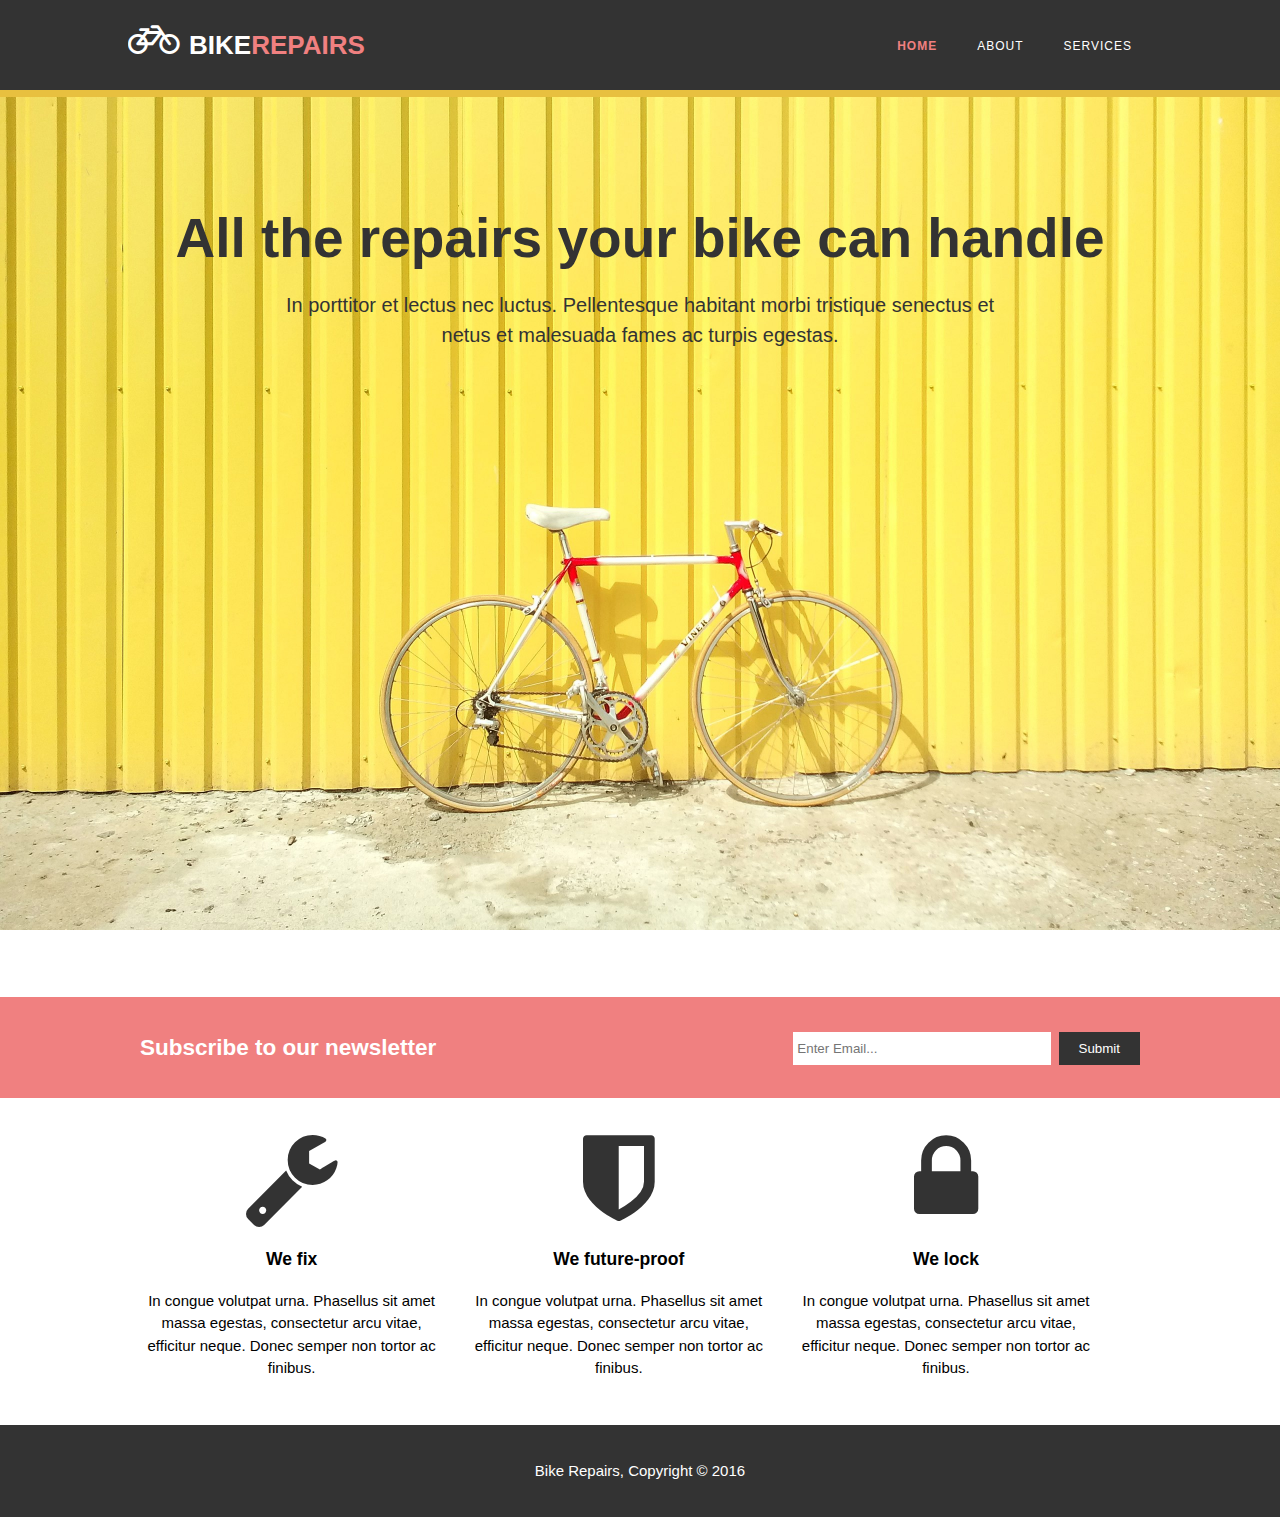
<file: index.html>
<!DOCTYPE html>
<html>
    <head>
        <meta charset="utf-8">
        <meta name="viewport" content="width=device-width, initial-scale=1">
        <meta name="description" content="A simple HTML5 responsive layout">
        <meta name="keywords" content="simple, html5, responsive, css3, layout">
        <meta name="author" content="Saad Bess">
        <title>Welcome | Simple HTML5 Responsive Layout</title>
        <link rel="stylesheet" href="https://necolas.github.io/normalize.css/5.0.0/normalize.css">
        <link href="https://maxcdn.bootstrapcdn.com/font-awesome/4.7.0/css/font-awesome.min.css" rel="stylesheet" integrity="sha384-wvfXpqpZZVQGK6TAh5PVlGOfQNHSoD2xbE+QkPxCAFlNEevoEH3Sl0sibVcOQVnN" crossorigin="anonymous">
        <link rel="stylesheet" href="css/style.css">
    </head>
    <body>

        <header>
            <div class="container">
                <div id="logo-branding">
                    <h1><i class="fa fa-bicycle" aria-hidden="true"></i>Bike<span>Repairs</span>
</h1>
                </div>
                <nav>
                    <ul>
                        <li class="current"><a href="index.html">Home</a></li>
                        <li><a href="about.html">About</a></li>
                        <li><a href="services.html">Services</a></li>
                    </ul>
                </nav>
            </div>
        </header>

        <section id="showcase">
            <div class="container">
                <h2>All the repairs your bike can handle</h2>
                <p>In porttitor et lectus nec luctus. Pellentesque habitant morbi tristique senectus et netus et malesuada fames ac turpis egestas.</p>
            </div>
        </section>

        <section id="newsletter">
            <div class="container">
                <h2>Subscribe to our newsletter</h2>
                <form>
                    <input type="email" placeholder="Enter Email...">
                    <button type="submit" class="btn-1">Submit</button>
                </form>
            </div>
        </section>

        <section id="boxes">
            <div class="container">
                <div class="box">
                    <i class="fa fa-wrench" aria-hidden="true"></i>
                    <h3>We fix</h3>
                    <p>In congue volutpat urna. Phasellus sit amet massa egestas, consectetur arcu vitae, efficitur neque. Donec semper non tortor ac finibus.</p>
                </div>

                <div class="box">
                    <i class="fa fa-shield" aria-hidden="true"></i>
                    <h3>We future-proof</h3>
                    <p>In congue volutpat urna. Phasellus sit amet massa egestas, consectetur arcu vitae, efficitur neque. Donec semper non tortor ac finibus.</p>
                </div>

                <div class="box">
                    <i class="fa fa-lock" aria-hidden="true"></i>
                    <h3>We lock</h3>
                    <p>In congue volutpat urna. Phasellus sit amet massa egestas, consectetur arcu vitae, efficitur neque. Donec semper non tortor ac finibus.</p>
                </div>
            </div>
        </section>

        <footer>
            <div class="container">
                <p>Bike Repairs, Copyright &copy; 2016</p>
            </div>
        </footer>

    </body>
</html>
</file>
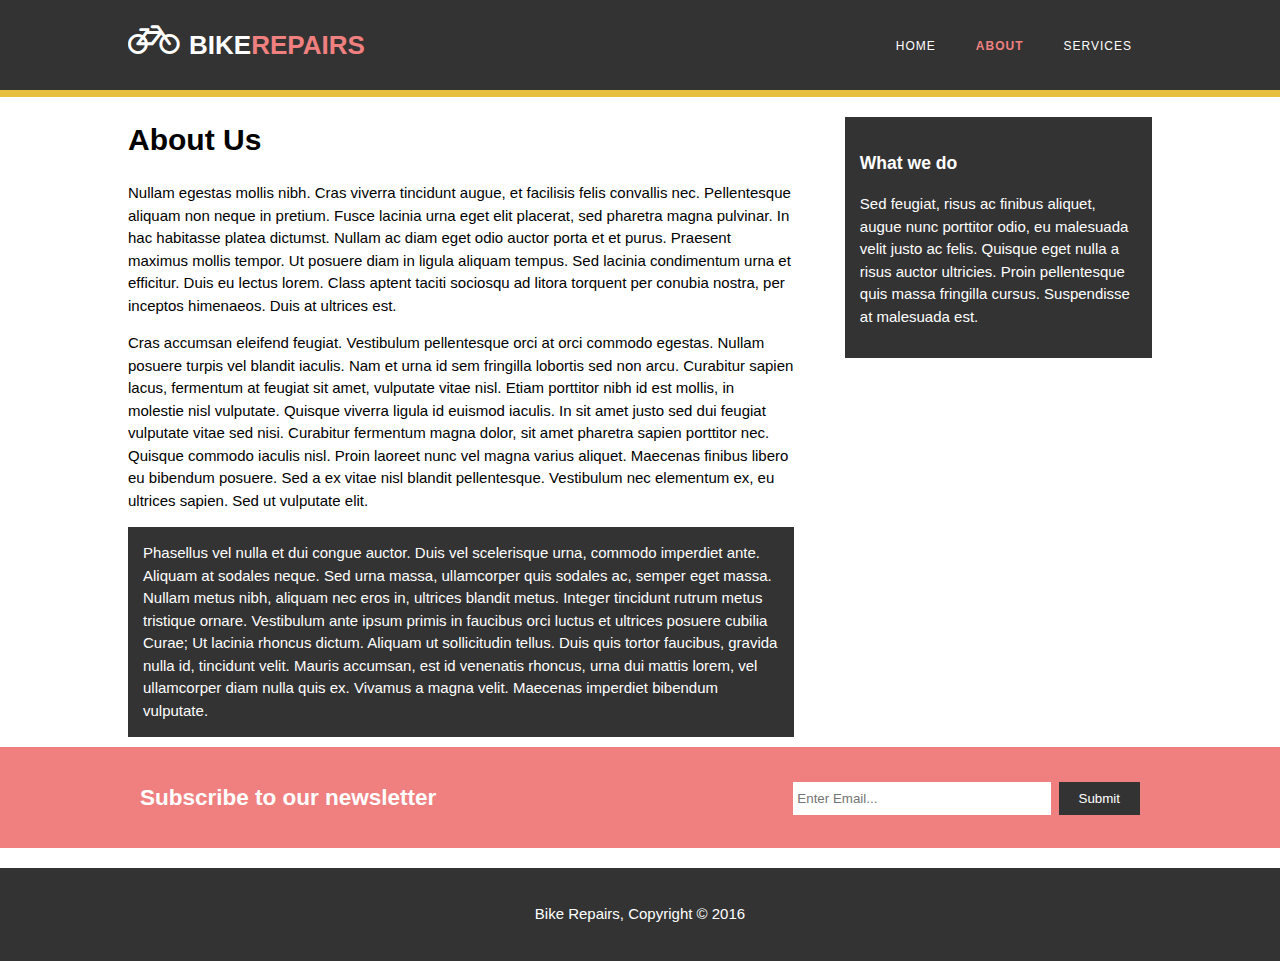
<file: about.html>
<!DOCTYPE html>
<html>
    <head>
        <meta charset="utf-8">
        <meta name="viewport" content="width=device-width, initial-scale=1">
        <meta name="description" content="A simple HTML5 responsive layout">
        <meta name="keywords" content="simple, html5, responsive, css3, layout">
        <meta name="author" content="Saad Bess">
        <title>About | Simple HTML5 Responsive Layout</title>
        <link rel="stylesheet" href="https://necolas.github.io/normalize.css/5.0.0/normalize.css">
        <link href="https://maxcdn.bootstrapcdn.com/font-awesome/4.7.0/css/font-awesome.min.css" rel="stylesheet" integrity="sha384-wvfXpqpZZVQGK6TAh5PVlGOfQNHSoD2xbE+QkPxCAFlNEevoEH3Sl0sibVcOQVnN" crossorigin="anonymous">
        <link rel="stylesheet" href="css/style.css">
    </head>
    <body>

        <header>
            <div class="container">
                <div id="logo-branding">
                    <h1><i class="fa fa-bicycle" aria-hidden="true"></i>Bike<span>Repairs</span>
</h1>
                </div>
                <nav>
                    <ul>
                        <li><a href="index.html">Home</a></li>
                        <li class="current"><a href="about.html">About</a></li>
                        <li><a href="services.html">Services</a></li>
                    </ul>
                </nav>
            </div>
        </header>

        <section id="main">
            <div class="container">
                <article id="main-column">
                    <h1 class="page-title">About Us</h1>
                    <p>Nullam egestas mollis nibh. Cras viverra tincidunt augue, et facilisis felis convallis nec. Pellentesque aliquam non neque in pretium. Fusce lacinia urna eget elit placerat, sed pharetra magna pulvinar. In hac habitasse platea dictumst. Nullam ac diam eget odio auctor porta et et purus. Praesent maximus mollis tempor. Ut posuere diam in ligula aliquam tempus. Sed lacinia condimentum urna et efficitur. Duis eu lectus lorem. Class aptent taciti sociosqu ad litora torquent per conubia nostra, per inceptos himenaeos. Duis at ultrices est.</p>
                    <p>Cras accumsan eleifend feugiat. Vestibulum pellentesque orci at orci commodo egestas. Nullam posuere turpis vel blandit iaculis. Nam et urna id sem fringilla lobortis sed non arcu. Curabitur sapien lacus, fermentum at feugiat sit amet, vulputate vitae nisl. Etiam porttitor nibh id est mollis, in molestie nisl vulputate. Quisque viverra ligula id euismod iaculis. In sit amet justo sed dui feugiat vulputate vitae sed nisi. Curabitur fermentum magna dolor, sit amet pharetra sapien porttitor nec. Quisque commodo iaculis nisl. Proin laoreet nunc vel magna varius aliquet. Maecenas finibus libero eu bibendum posuere. Sed a ex vitae nisl blandit pellentesque. Vestibulum nec elementum ex, eu ultrices sapien. Sed ut vulputate elit.</p>
                    <p class="dark">Phasellus vel nulla et dui congue auctor. Duis vel scelerisque urna, commodo imperdiet ante. Aliquam at sodales neque. Sed urna massa, ullamcorper quis sodales ac, semper eget massa. Nullam metus nibh, aliquam nec eros in, ultrices blandit metus. Integer tincidunt rutrum metus tristique ornare. Vestibulum ante ipsum primis in faucibus orci luctus et ultrices posuere cubilia Curae; Ut lacinia rhoncus dictum. Aliquam ut sollicitudin tellus. Duis quis tortor faucibus, gravida nulla id, tincidunt velit. Mauris accumsan, est id venenatis rhoncus, urna dui mattis lorem, vel ullamcorper diam nulla quis ex. Vivamus a magna velit. Maecenas imperdiet bibendum vulputate.</p>
                </article>

                <aside id="sidebar">
                    <div class="dark">
                        <h3>What we do</h3>
                        <p>Sed feugiat, risus ac finibus aliquet, augue nunc porttitor odio, eu malesuada velit justo ac felis. Quisque eget nulla a risus auctor ultricies. Proin pellentesque quis massa fringilla cursus. Suspendisse at malesuada est.</p>
                    </div>
                </aside>
            </div>
        </section>

        <section id="newsletter">
            <div class="container">
                <h2>Subscribe to our newsletter</h2>
                <form>
                    <input type="email" placeholder="Enter Email...">
                    <button type="submit" class="btn-1">Submit</button>
                </form>
            </div>
        </section>

        <footer>
            <div class="container">
                <p>Bike Repairs, Copyright &copy; 2016</p>
            </div>
        </footer>

    </body>
</html>
</file>
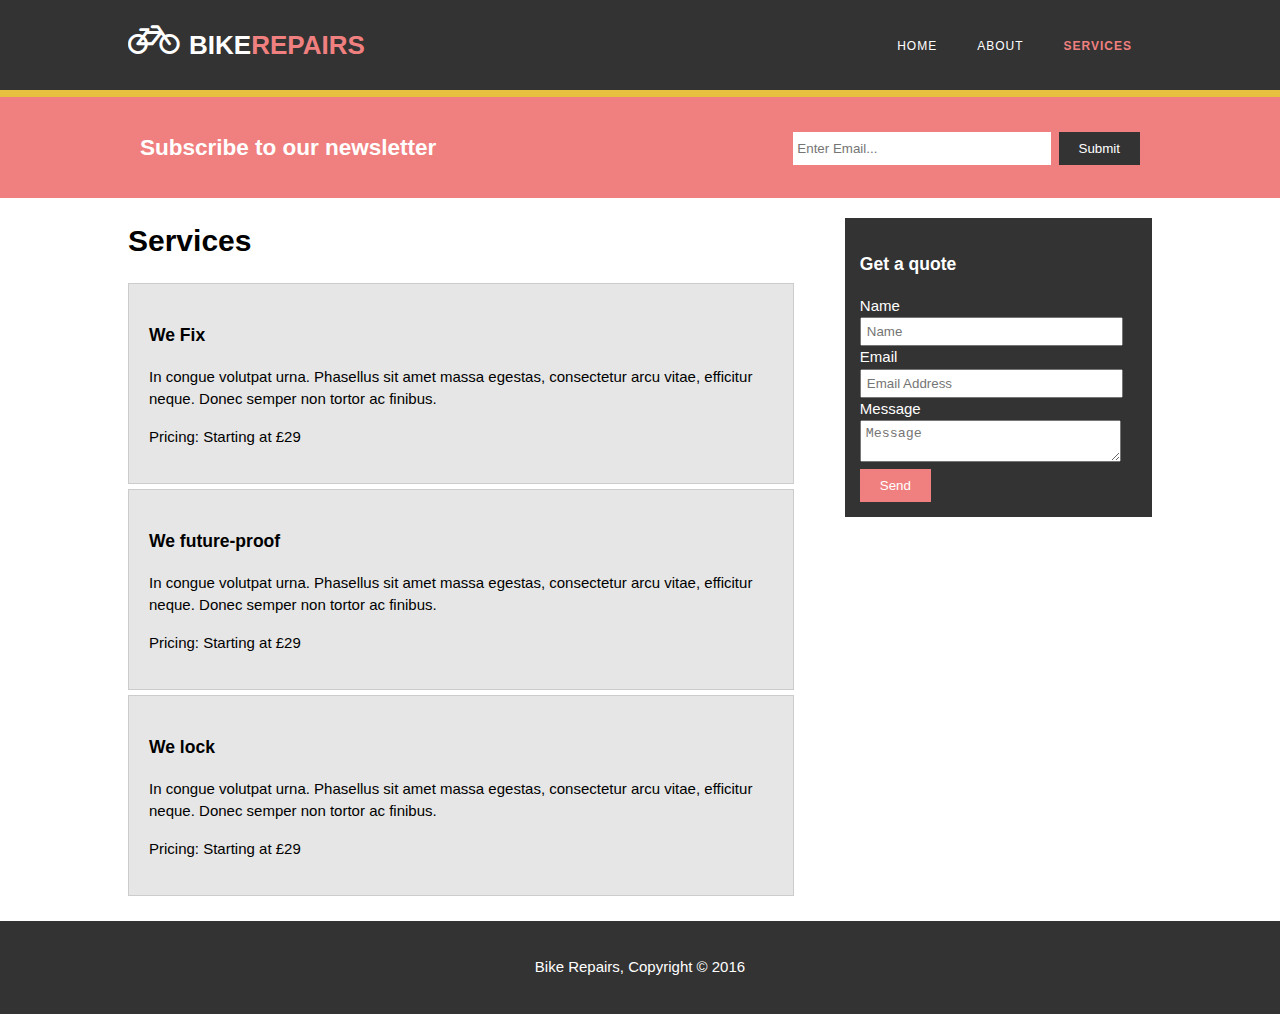
<file: services.html>
<!DOCTYPE html>
<html>
    <head>
        <meta charset="utf-8">
        <meta name="viewport" content="width=device-width, initial-scale=1">
        <meta name="description" content="A simple HTML5 responsive layout">
        <meta name="keywords" content="simple, html5, responsive, css3, layout">
        <meta name="author" content="Saad Bess">
        <title>Services | Simple HTML5 Responsive Layout</title>
        <link rel="stylesheet" href="https://necolas.github.io/normalize.css/5.0.0/normalize.css">
        <link href="https://maxcdn.bootstrapcdn.com/font-awesome/4.7.0/css/font-awesome.min.css" rel="stylesheet" integrity="sha384-wvfXpqpZZVQGK6TAh5PVlGOfQNHSoD2xbE+QkPxCAFlNEevoEH3Sl0sibVcOQVnN" crossorigin="anonymous">
        <link rel="stylesheet" href="css/style.css">
    </head>
    <body>

        <header>
            <div class="container">
                <div id="logo-branding">
                    <h1><i class="fa fa-bicycle" aria-hidden="true"></i>Bike<span>Repairs</span>
</h1>
                </div>
                <nav>
                    <ul>
                        <li><a href="index.html">Home</a></li>
                        <li><a href="about.html">About</a></li>
                        <li class="current"><a href="services.html">Services</a></li>
                    </ul>
                </nav>
            </div>
        </header>

        <section id="newsletter">
            <div class="container">
                <h2>Subscribe to our newsletter</h2>
                <form>
                    <input type="email" placeholder="Enter Email...">
                    <button type="submit" class="btn-1">Submit</button>
                </form>
            </div>
        </section>

        <section id="main">
            <div class="container">
                <article id="main-column">
                    <h1 class="page-title">Services</h1>
                    <ul id="services">
                        <li>
                            <h3>We Fix</h3>
                            <p>In congue volutpat urna. Phasellus sit amet massa egestas, consectetur arcu vitae, efficitur neque. Donec semper non tortor ac finibus.</p>
                            <p>Pricing: Starting at £29</p>
                        </li>

                        <li>
                            <h3>We future-proof</h3>
                            <p>In congue volutpat urna. Phasellus sit amet massa egestas, consectetur arcu vitae, efficitur neque. Donec semper non tortor ac finibus.</p>
                            <p>Pricing: Starting at £29</p>
                        </li>

                        <li>
                            <h3>We lock</h3>
                            <p>In congue volutpat urna. Phasellus sit amet massa egestas, consectetur arcu vitae, efficitur neque. Donec semper non tortor ac finibus.</p>
                            <p>Pricing: Starting at £29</p>
                        </li>
                    </ul>
                </article>

                <aside id="sidebar">
                    <div class="dark">
                        <h3>Get a quote</h3>
                        <form class="quote">
                            <div>
                                <label>Name</label>
                                <input type="text" placeholder="Name">
                            </div>
                            <div>
                                <label>Email</label>
                                <input type="email" placeholder="Email Address">
                            </div>
                            <div>
                                <label>Message</label>
                                <textarea placeholder="Message"></textarea>
                            </div>
                            <button class="btn-2" type="submit">Send</button>
                        </form>
                    </div>
                </aside>
            </div>
        </section>

        <footer>
            <div class="container">
                <p>Bike Repairs, Copyright &copy; 2016</p>
            </div>
        </footer>

    </body>
</html>
</file>
<file: css/style.css>
body {
    font: 15px/1.5 Helvetica, Arial, sans-serif;
    padding: 0;
    margin: 0;
    background-color: #fff;
}

/* Global
================================================= */
.container {
    width: 80%;
    margin: auto;
    overflow: hidden;
}

ul {
    margin: 0;
    padding: 0;
}

.btn-1 {
    height: 33px;
    background: #333;
    border: none;
    color: #ffffff;
    padding: 0 20px;
}

.btn-2 {
    height: 33px;
    background: lightcoral;
    border: none;
    color: #ffffff;
    padding: 0 20px;
}

.dark {
    padding: 15px;
    background: #333;
    color: #ffffff;
    margin-top: 10px;
    margin-bottom: 10px;
}

/* Header
================================================= */
header {
    background: #333;
    color: #ffffff;
    padding-top: 20px;
    min-height: 70px;
    border-bottom: 7px solid #E8C03F;
}

#logo-branding {
    display: inline;
}

#logo-branding i {
    font-size: 40px;
    margin-right: 10px;
}

#logo-branding h1 {
    text-transform: uppercase;
    margin: 0;
    display: inline;
    font-size: 26px;
}

#logo-branding h1 span {
    color: lightcoral;
}

header a {
    color: #ffffff;
    text-decoration: none;
    text-transform: uppercase;
    font-size: 12px;
}

header a:hover {
    color: #E8C03F;
}

header li {
    float: left;
    display: inline;
    padding: 0 20px 0 20px;
    letter-spacing: 1px;
}

header nav {
    float: right;
    margin-top: 14px;
}

header .highlight, header .current a {
    color: lightcoral;
    font-weight: bold;
}

/* Showcase
================================================= */
#showcase {
    min-height: 100vh;
    background: url('../img/bg.jpg') no-repeat center center fixed;
    -webkit-background-size: cover;
    -moz-background-size: cover;
    -o-background-size: cover;
    background-size: cover;
    text-align: center;
    color: #333;
}

#showcase h2 {
    margin-top: 100px;
    margin-bottom: 10px;
    font-size: 55px;
}

#showcase p {
    font-size: 20px;
    width: 70%;
    margin: auto;
    margin-bottom: 100px;
}

/* Newsletter
================================================= */
#newsletter {
    padding: 15px;
    color: #ffffff;
    background-color: lightcoral;
}

#newsletter h2 {
    float: left;
}

#newsletter form {
    float: right;
    margin-top: 20px;
}

#newsletter input[type="email"] {
    padding: 4px;
    height: 25px;
    width: 250px;
    border: none;
    margin-right: 3px;
}

/* Boxes
================================================= */
#boxes {
    margin-top: 20px;
}

#boxes .box {
    float: left;
    text-align: center;
    width: 30%;
    padding: 10px;
}

#boxes .box i {
    font-size: 100px;
    color: #333;
}

/* Main Column
================================================= */
article#main-column {
    float: left;
    width: 65%;
}

/* Sidebar
================================================= */
aside#sidebar {
    float: right;
    width: 30%;
    margin-top: 10px;
}

aside#sidebar .quote input, aside#sidebar .quote textarea {
    width: 90%;
    padding: 5px;
}

/* Services
================================================= */
ul#services li {
    list-style: none;
    padding: 20px;
    border: 1px solid #cccccc;
    margin-bottom: 5px;
    background: #e6e6e6;
}

/* Footer
================================================= */
footer {
    padding: 20px;
    margin-top: 20px;
    color: #ffffff;
    background-color: #333;
    text-align: center;
}

/* Media Queries
================================================= */
@media(max-width: 768px) {
    header #logo-branding,
    header nav,
    header nav li,
    #newsletter h2,
    #newsletter form,
    #boxes .box,
    article#main-column,
    aside#sidebar {
        float: none;
        text-align: center;
        width: 100%;
    }

    header #logo-branding {
        display: block;
    }

    header {
        padding-bottom: 20px;
    }

    #showcase h2 {
        margin-top: 40px;
        font-size: 32px;
    }

    #showcase p {
        margin-bottom: 40px;
        font-size: 16px;
    }

    #newsletter form input[type="email"] {
        width: 100%;
        margin-bottom: 5px;
    }

    #newsletter button, .quote button {
        display: block;
        width: 100%;
    }
}
</file>
